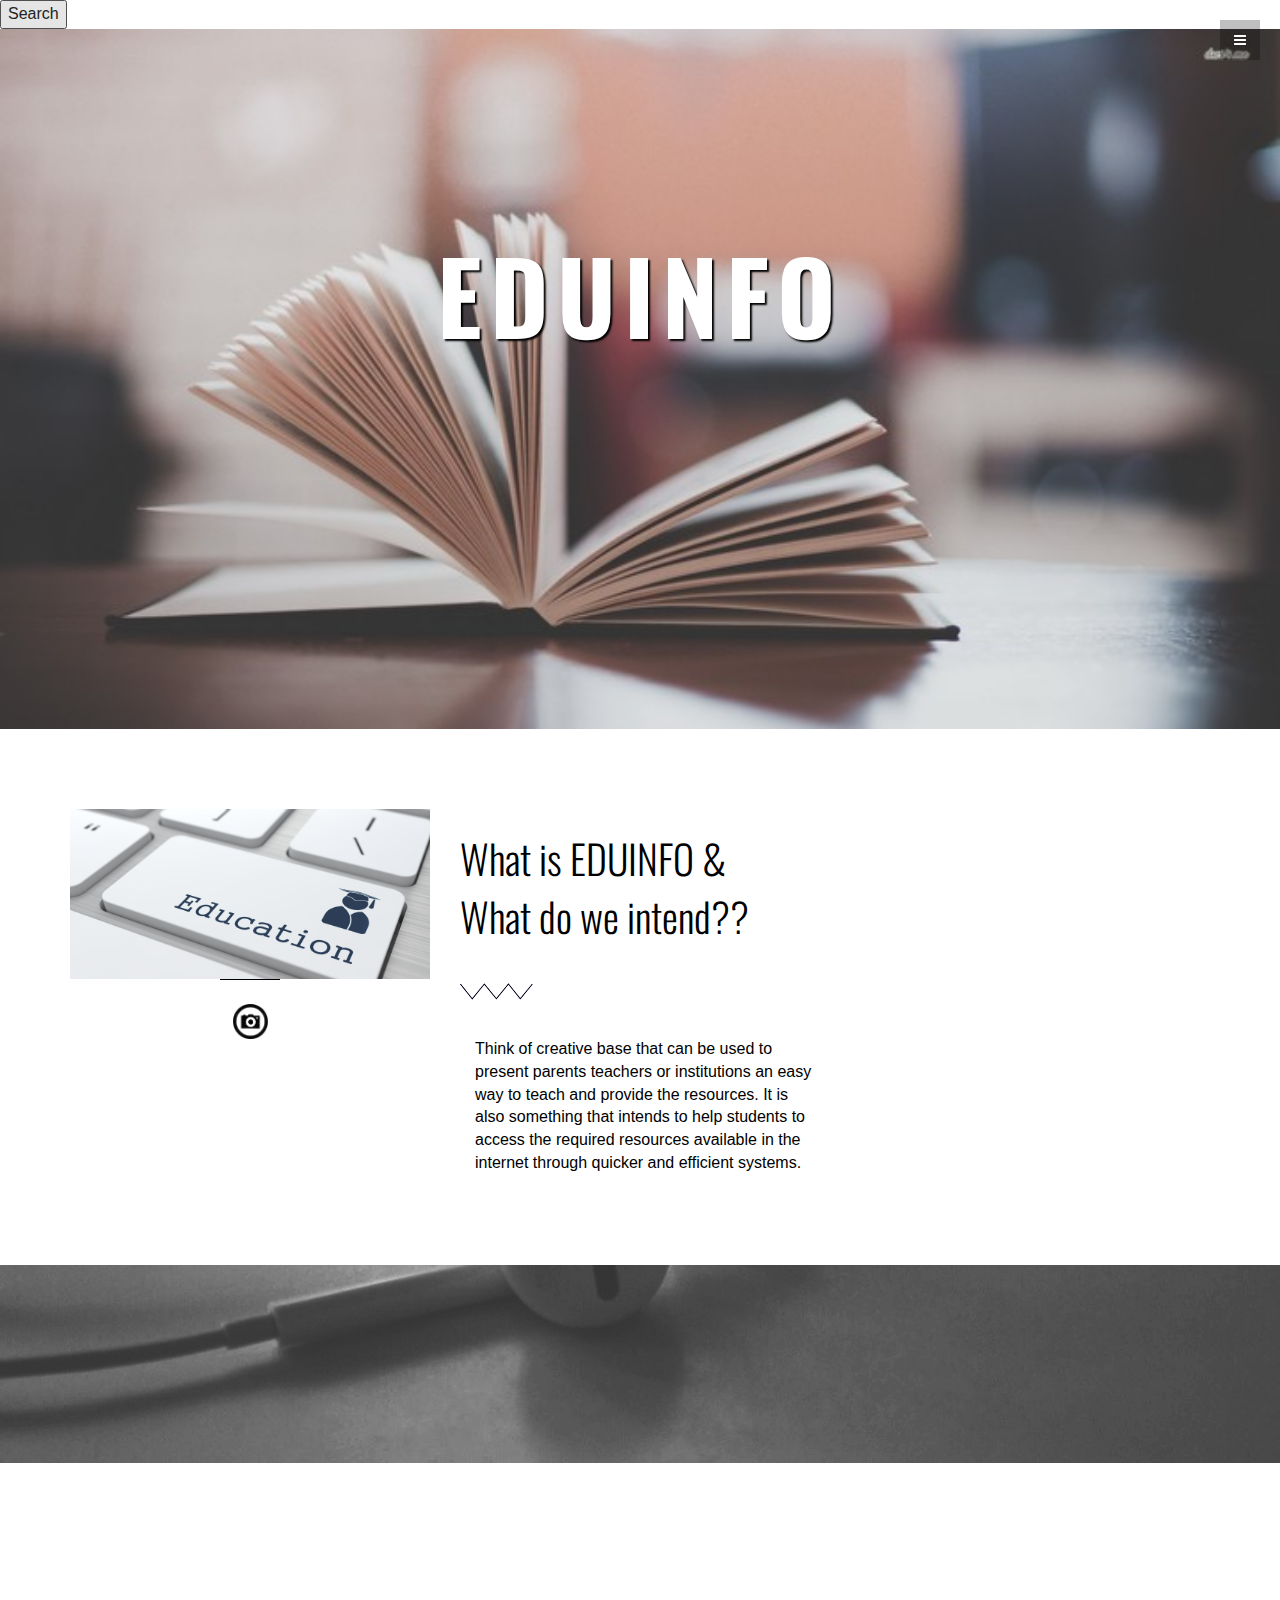
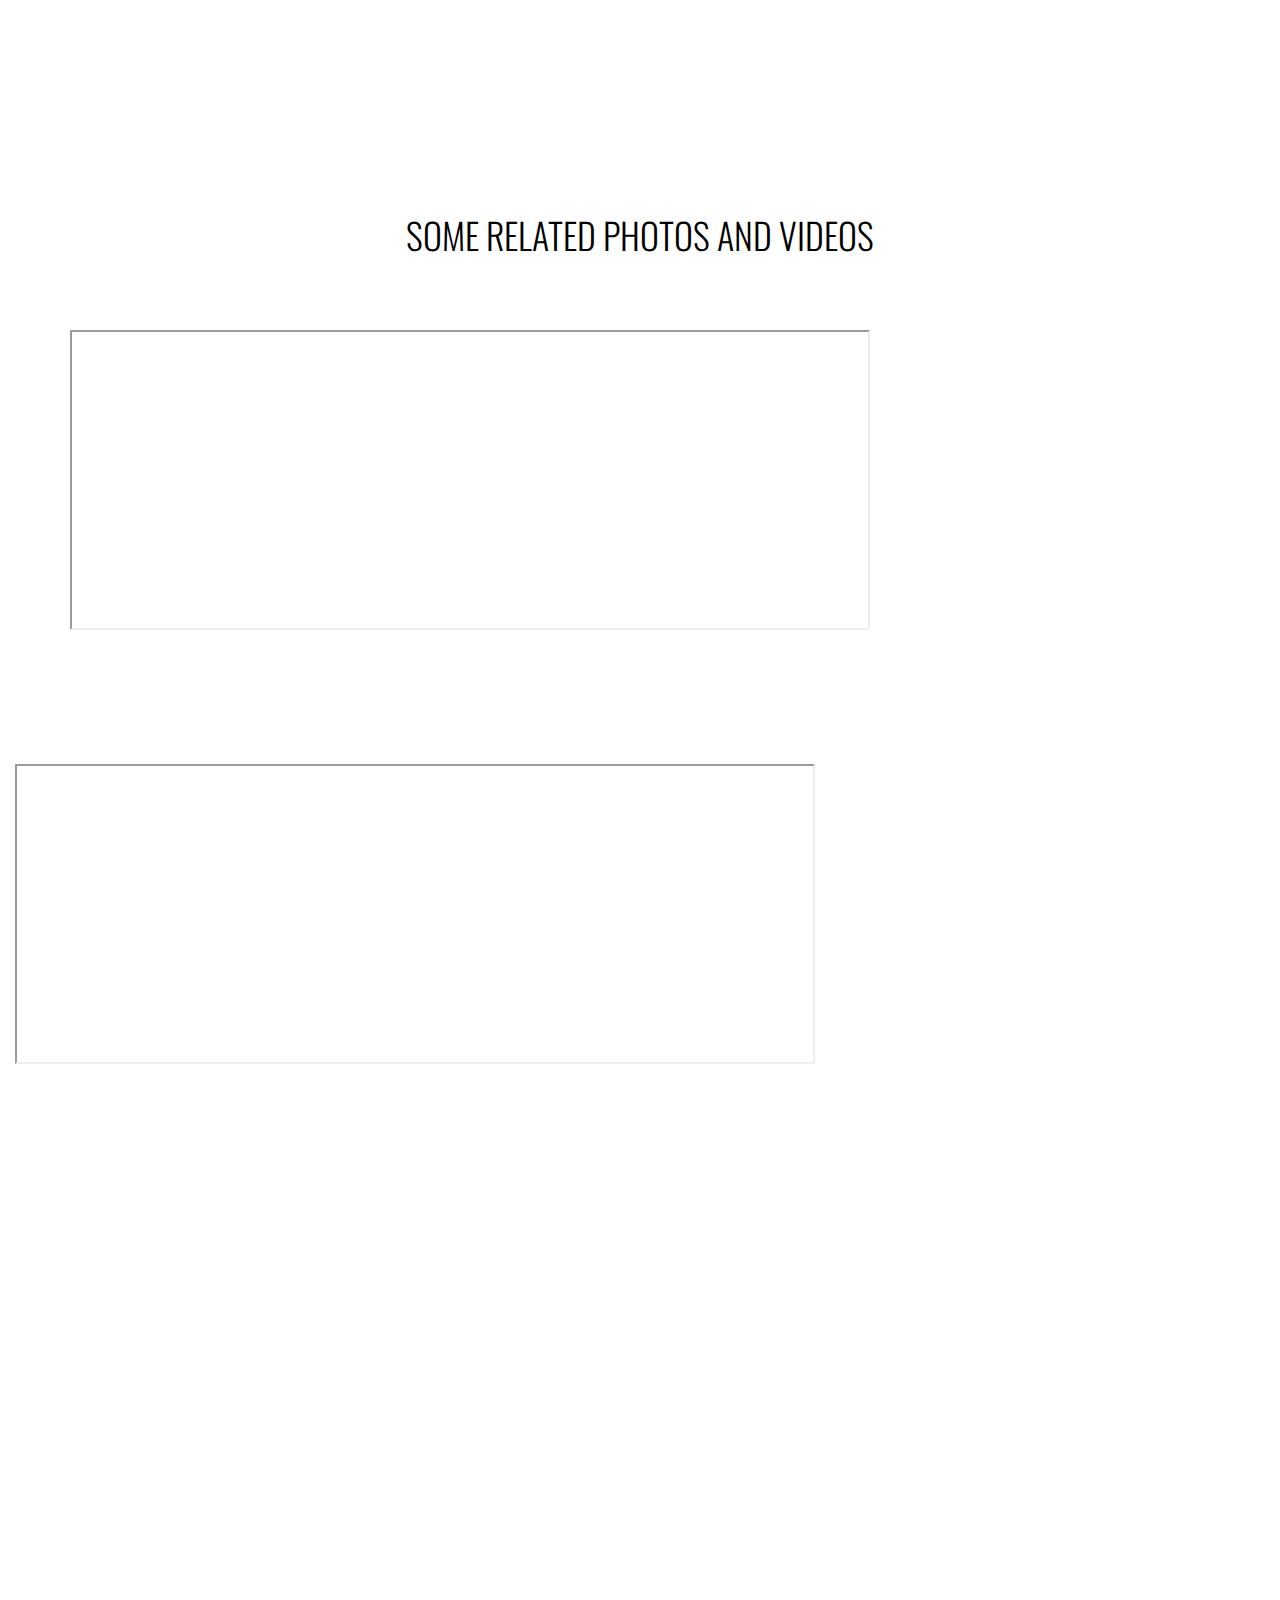
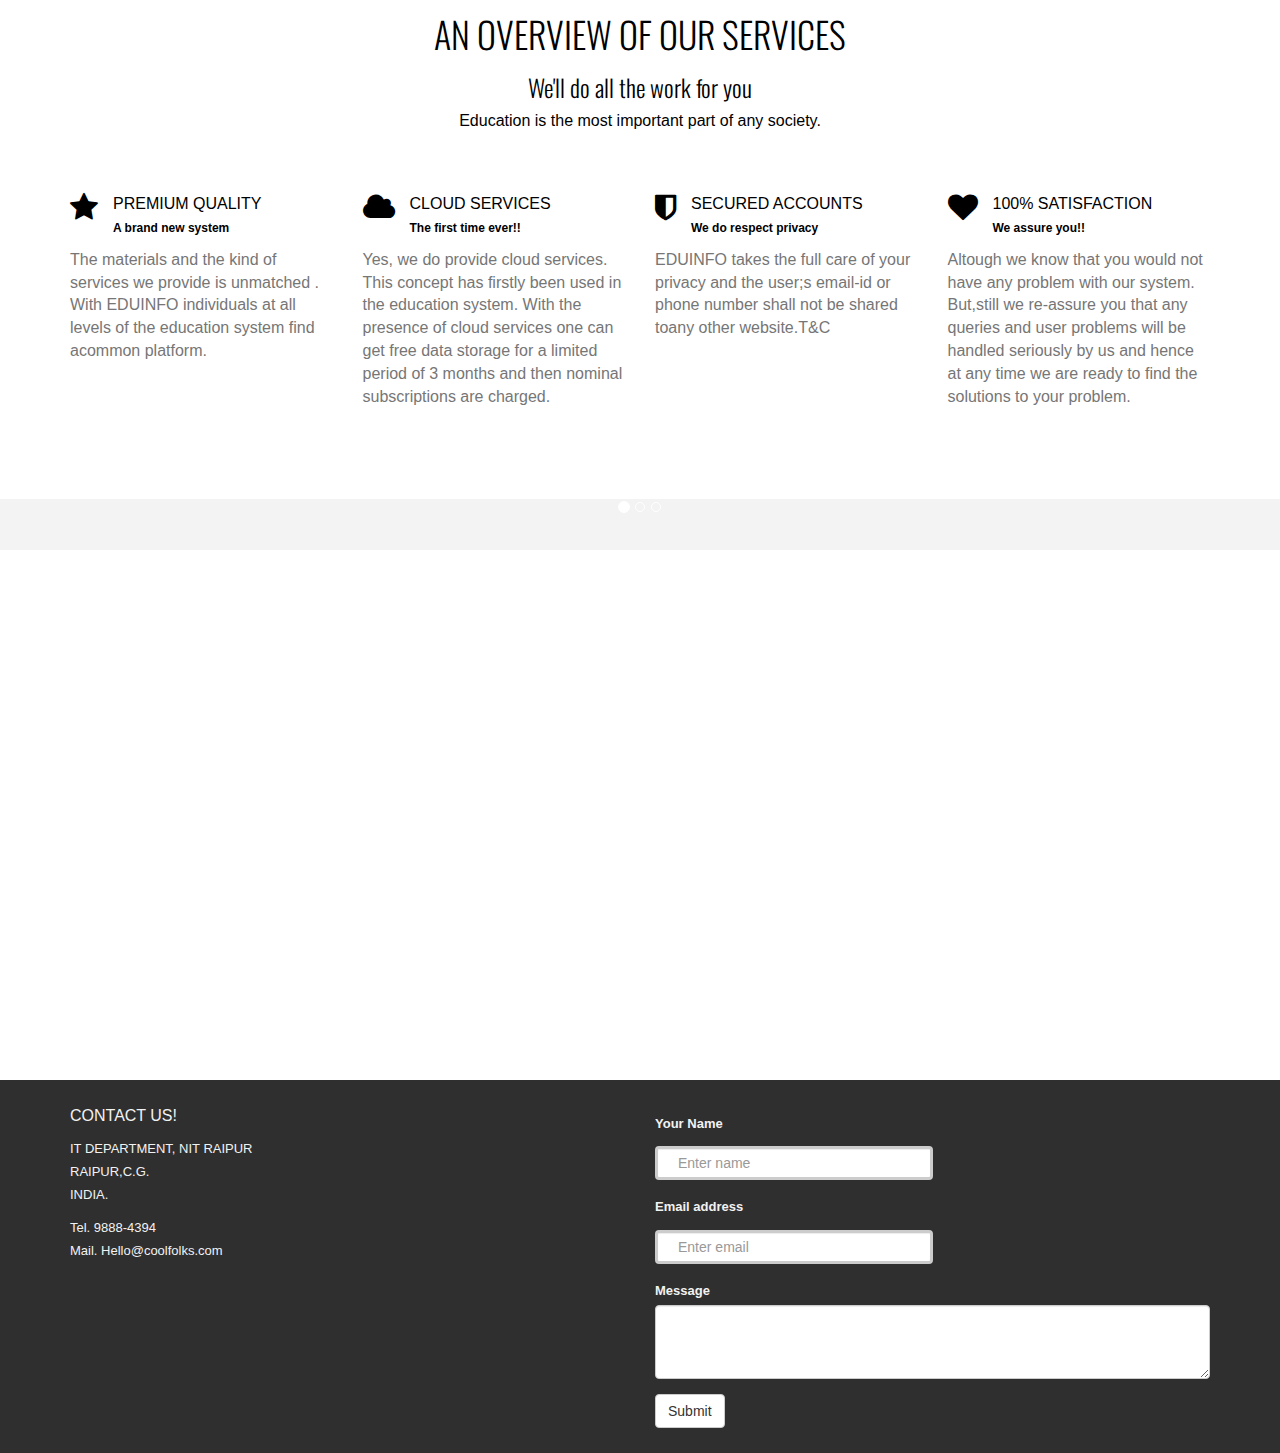
<file: index.html>
<!DOCTYPE html>
<html lang="en">
  <head>
    <meta charset="utf-8">
    <meta http-equiv="X-UA-Compatible" content="IE=edge">
    <meta name="viewport" content="width=device-width, initial-scale=1">
    <meta name="description" content="">
    <meta name="author" content="">
    <link rel="shortcut icon" href="assets/ico/favicon.ico">

    <title>NYC - Design Studio</title>

    <!-- Bootstrap core CSS -->
    <link href="assets/css/bootstrap.css" rel="stylesheet">

    <!-- Custom styles for this template -->
    <link href="assets/css/style.css" rel="stylesheet">
    <link href="assets/css/font-awesome.min.css" rel="stylesheet">
    <link href="assets/js/fancybox/jquery.fancybox.css" rel="stylesheet" />

    <!-- Just for debugging purposes. Don't actually copy this line! -->
    <!--[if lt IE 9]><script src="../../assets/js/ie8-responsive-file-warning.js"></script><![endif]-->

    <!-- HTML5 shim and Respond.js IE8 support of HTML5 elements and media queries -->
    <!--[if lt IE 9]>
      <script src="https://oss.maxcdn.com/libs/html5shiv/3.7.0/html5shiv.js"></script>
      <script src="https://oss.maxcdn.com/libs/respond.js/1.4.2/respond.min.js"></script>
    <![endif]-->
  </head>

  <body data-spy="scroll" data-offset="0" data-target="#theMenu">
	<header>
      <button id="myButton1" class="float-left submit-button" >Search</button>
<script type="text/javascript">
    document.getElementById("myButton1").onclick = function () {
        location.href = "Search.html";
    } </script>
      
      </header>	
	<!-- Menu -->
	<nav class="menu" id="theMenu">
		<div class="menu-wrap">
			<h1 class="logo"><a href="index.html#home">EDUINFO</a></h1>
			<i class="fa fa-times menu-close"></i>
			<a href="#home" class="smoothScroll">Home</a>
            <a href="signup_html.html" class="smoothScroll">Profile</a>
			<a href="#about" class="smoothScroll">About</a>
			<a href="#portfolio" class="smoothScroll">Portfolio</a>
			<a href="#services" class="smoothScroll">Services</a>
			<a href="#contact" class="smoothScroll">Contact</a>
			<a href="#"><i class="fa fa-facebook"></i></a>
			<a href="#"><i class="fa fa-twitter"></i></a>
			<a href="#"><i class="fa fa-dribbble"></i></a>
			<a href="#"><i class="fa fa-envelope"></i></a>
		</div>
		
		<!-- Menu button -->
		<div id="menuToggle"><i class="fa fa-bars"></i></div>
	</nav>

	<section id="home" name="home"></section>
	<div id="headerwrap">
		<div class="container">
			<div class="row">
				<div class="col-md-6 col-md-offset-3">
					<h1>EDUINFO</h1>
				</div>
			</div><! --/row -->
		</div><! --/container -->
	</div><! --/headerwrap -->
	
	<section id="about" name="about"></section>
	<div id="aboutwrap">
		<div class="container">
			<div class="row">
				<div class="col-lg-4 name">
					<img class="img-responsive" src="assets/img/edu.jpg">
					
					<div class="name-label"></div>
				</div><! --/col-lg-4-->
				<div class="col-lg-8 name-desc">
					<h2>What is EDUINFO & <br/>What do we intend?? <br/></h2>
					<div class="name-zig"></div>
					
					<div class="col-md-6">
						<p>Think of creative base that can be used to present parents teachers or institutions an easy way to teach and provide the resources. It is also something that intends to help students to access the required resources available in the internet through quicker and efficient systems.</p>
					</div>
					
					
				</div><! --/col-lg-8-->
		
			</div><!-- /row -->
		</div><!-- /container -->
	</div><!-- /aboutwrap -->
	
	<! -- ABOUT SEPARATOR -->
	<div class="sep about" data-stellar-background-ratio="0.5"></div>
	
	<! -- PORTFOLIO SECTION -->
	<section id="portfolio" name="portfolio"></section>
	<div id="portfoliowrap">
		<div class="container">
			<div class="row">
				<h1>SOME RELATED PHOTOS AND VIDEOS</h1>
				<div class="col-lg-4 col-md-4 col-sm-4 col-xs-12 desc">
					
	                            <div class="video">
	           <iframe width="800" height="300" src="https://www.youtube.com/embed/TtPLeztfx9o" allowfulscreen="">
               </iframe>
	                            <div class="overlay"></div>
	                        </div>
	                    </div>
	                </div>
				</div><!-- col-lg-4 -->
				
				<div class="col-lg-4 col-md-4 col-sm-4 col-xs-12 desc">
					<div class="project-wrapper">
	                    
	                            <div class="overlay"></div>
	                        </div>
	                    </div>
	                </div>
				</div><!-- col-lg-4 -->
				
				<div class="col-lg-4 col-md-4 col-sm-4 col-xs-12 desc">
					<br>
	                            <div class="video_player">
  <div class="auto-resizable-iframe">
    <div>
      <iframe width="800" height="300" align="center"  src="http://www.youtube.com/embed/TtPLeztfx9o" allowfullscreen="" >        </iframe>
    </div>
  </div>
</div>
	                            <div class="overlay"></div>
	                        </div>
	                    </div>
	                </div>
				</div><!-- col-lg-4 -->
			</div><!-- /row -->
	
			<div class="row mt">
				<div class="col-lg-4 col-md-4 col-sm-4 col-xs-12 desc">
					<div class="project-wrapper">
	                    <div class="project">
	                        <div class="photo-wrapper">
	                            
	                            <div class="overlay"></div>
	                        </div>
	                    </div>
	                </div>
				</div><!-- col-lg-4 -->
				
				<div class="col-lg-4 col-md-4 col-sm-4 col-xs-12 desc">
					<div class="project-wrapper">
	                    <div class="project">
	                        <div class="photo-wrapper">
	                            
	                            <div class="overlay"></div>
	                        </div>
	                    </div>
	                </div>
				</div><!-- col-lg-4 -->
				
				<div class="col-lg-4 col-md-4 col-sm-4 col-xs-12 desc">
					<div class="project-wrapper">
	                    <div class="project">
	                        <div class="photo-wrapper">
	                            
	                            <div class="overlay"></div>
	                        </div>
	                    </div>
	                </div>
				</div><!-- col-lg-4 -->
			</div><!-- /row -->
		</div><! --/container -->
		<div class="container">
			
		</div><! --/container -->
	</div><! --/Portfoliowrap -->

	<! -- PORTFOLIO SEPARATOR -->
	<div class="sep portfolio" data-stellar-background-ratio="0.5"></div>
	
	
	<! -- SERVICE SECTION -->
	<section id="services" name="services"></section>
	<div id="servicewrap">
		<div class="container">
			<div class="row">
				<div class="col-lg-8-offset-2 centered">
					<h1>AN OVERVIEW OF OUR SERVICES</h1>
					<h3>We'll do all the work for you</h3>
					<p>Education is the most important part of any society.</p>
				</div><!-- /col-lg-8 -->
			</div><! --/row -->
			
			<div class="row mt">
				<div class="col-lg-3 service">
					<i class="fa fa-star"></i><p>PREMIUM QUALITY<br/><small>A brand new system</small></p>
					<p class="text">The materials and the kind of services we provide is unmatched . With EDUINFO individuals at all levels of the education system find acommon platform.</p>
				</div>
				<div class="col-lg-3 service">
					<i class="fa fa-cloud"></i><p>CLOUD SERVICES<br/><small>The first time ever!!</small></p>
					<p class="text">Yes, we do provide cloud services. This concept has firstly been used in the education system. With the presence of cloud services one can get free data storage for a limited period of 3 months and then nominal subscriptions are charged.</p>
				</div>
				<div class="col-lg-3 service">
					<i class="fa fa-shield"></i><p>SECURED ACCOUNTS<br/><small>We do respect privacy</small></p>
					<p class="text">EDUINFO takes the full care of your privacy and the user;s email-id or phone number shall not be shared toany other website.T&C</p>
				</div>
				<div class="col-lg-3 service">
					<i class="fa fa-heart"></i><p>100% SATISFACTION<br/><small>We assure you!!</small></p>
					<p class="text">Altough we know that you would not have any problem with our system. But,still we re-assure you that any queries and user problems will be handled seriously by us and hence at any time we are ready to find the solutions to your problem.</p>
				</div>
			</div><! --/row -->
			
		</div><! --/container -->
	</div><! --/servicewrap -->
	
	<div id="testimonials">
		<div class="container">
			<div class="row">
				<div class="col-lg-8 col-lg-offset-2 mt">
				
					
					   
					  <!-- Indicators -->
					  <ol class="carousel-indicators">
					    <li data-target="#carousel-example-generic" data-slide-to="0" class="active"></li>
					    <li data-target="#carousel-example-generic" data-slide-to="1"></li>
					    <li data-target="#carousel-example-generic" data-slide-to="2"></li>
					  </ol>
					</div>
					  
				</div><! --/col-lg-8 -->
			</div><! --/row -->
		</div><! --/container -->
	</div><! --/testimonials -->
	
	<! -- SERVICE SECTION -->
	<section id="contact" name="contact"></section>
	<! -- CONTACT SEPARATOR -->
	<div class="sep contact" data-stellar-background-ratio="0.5"></div>
	
	<div id="contactwrap">
		<div class="container">
			<div class="row">
				<div class="col-lg-6">
					<p>CONTACT US!</p>
					
					<p>
						<small>IT DEPARTMENT, NIT RAIPUR<br/>
						RAIPUR,C.G.<br/>
						INDIA.</small>
					</p>
					<p>
						<small>Tel. 9888-4394<br/>
						Mail. Hello@coolfolks.com<br/>
						
					</p>
			
				</div>
				
				<div class="col-lg-6">
					<form role="form">
					  <div class="form-group">
					    <label for="exampleInputName1">Your Name</label>
					    <input type="email" class="form-control" id="exampleInputEmail1" placeholder="Enter name">
					    <label for="exampleInputEmail1">Email address</label>
					    <input type="email" class="form-control" id="exampleInputEmail1" placeholder="Enter email">
					    <label for="exampleInputText1">Message</label>
					    <textarea class="form-control" rows="3"></textarea>
					  </div>
					  <button type="submit" class="btn btn-default">Submit</button>
					</form>
				</div>
			
			</div><! --/row -->
		</div><!-- /container -->
	</div>
	
    <!-- Bootstrap core JavaScript
    ================================================== -->
    <!-- Placed at the end of the document so the pages load faster -->
    <script src="https://ajax.googleapis.com/ajax/libs/jquery/1.11.0/jquery.min.js"></script>
	<script src="assets/js/classie.js"></script>
    <script src="assets/js/bootstrap.min.js"></script>
    <script src="assets/js/smoothscroll.js"></script>
	<script src="assets/js/jquery.stellar.min.js"></script>
	<script src="assets/js/fancybox/jquery.fancybox.js"></script>    
	<script src="assets/js/main.js"></script>
		<script>
		$(function(){
			$.stellar({
				horizontalScrolling: false,
				verticalOffset: 40
			});
		});
		</script>
		
		<script type="text/javascript">
      $(function() {
        //    fancybox
          jQuery(".fancybox").fancybox();
      });
	   </script>

  </body>
</html>
</file>
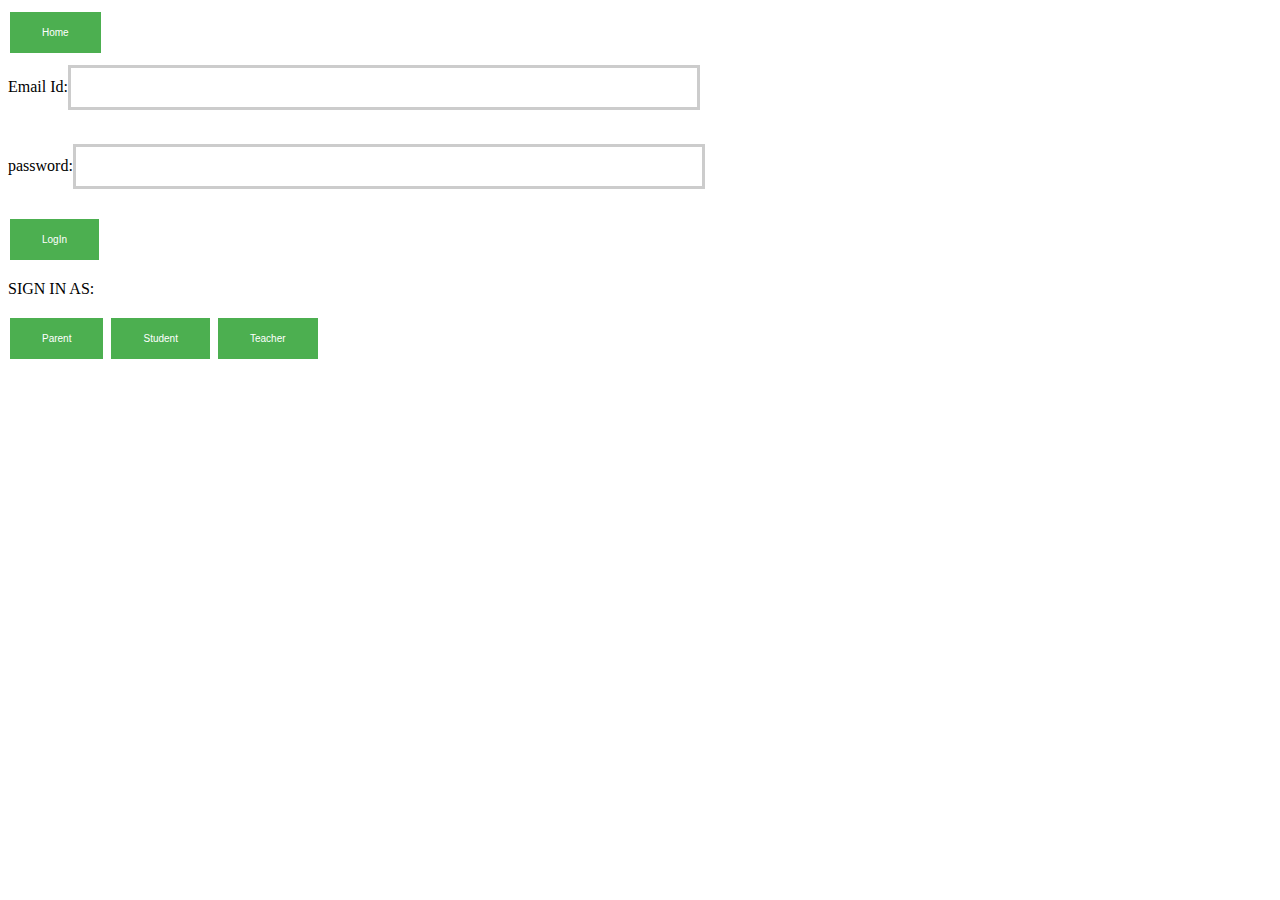
<file: login_html.html>
<!doctype html>
<html lang="en">
<head>
	<meta charset="UTF-8">
	<title>document</title>
	<link href='http://fonts.googleapis.com/css?family=Droid+Sans' rel='stylesheet' type='text/css'>
	
    <style type="text/css">
    input[type= email] {
    width: 50%;
    padding: 12px 20px;
    margin: 8px 0;
    box-sizing: border-box;
    border: 3px solid #ccc;
    -webkit-transition: 0.5s;
    transition: 0.5s;
    outline: none;
}
input[type=email]:focus {
    border: 3px solid #555;
        }
    
    input[type= password] {
    width: 50%;
    padding: 12px 20px;
    margin: 8px 0;
    box-sizing: border-box;
    border: 3px solid #ccc;
    -webkit-transition: 0.5s;
    transition: 0.5s;
    outline: none;
}
input[type=password]:focus {
    border: 3px solid #555;
        }
        .button2:hover {
    box-shadow: 0 12px 16px 0 rgba(0,0,0,0.24),0 17px 50px 0 rgba(0,0,0,0.19);
}
.button {
    background-color: #4CAF50; /* Green */
    border: none;
    color: white;
    padding: 15px 32px;
    text-align: center;
    text-decoration: none;
    display: inline-block;
    font-size: 16px;
    margin: 4px 2px;
    cursor: pointer;
    -webkit-transition-duration: 0.4s; /* Safari */
    transition-duration: 0.4s;
}
  .button {
    background-color: #4CAF50; /* Green */
    border: none;
    color: white;
    padding: 15px 32px;
    text-align: center;
    text-decoration: none;
    display: inline-block;
    margin: 4px 2px;
    cursor: pointer;
}

.button {font-size: 10px;}  
    </style>
</head>
<body>
	
<button id="myButton" class="button" >Home</button>

<script type="text/javascript">
    document.getElementById("myButton").onclick = function () {
        location.href = "index.html";
    }
    
    
</script>
  
   
    
    
	<section>
		<form action="">
		Email Id:<input type="email" name="email" required><br><br>
		password:<input type="password" name="password"><br><br>
		
		<button type="submit" class="button button2">LogIn</button>
		</form>
    </section>
     <p>SIGN IN AS:</p>
    <button id="myButton1" class="button" >Parent</button>
<script type="text/javascript">
    document.getElementById("myButton1").onclick = function () {
        location.href = "parent.html";
    } </script>
    <button id="myButton2" class="button" >Student</button>
    <script type="text/javascript">
    document.getElementById("myButton2").onclick = function () {
        location.href = "student.html";
    }</script>
    <button id="myButton3" class="button" >Teacher</button>
    <script type="text/javascript">
    document.getElementById("myButton3").onclick = function () {
        location.href = "teacher.html";
    }</script>
</body>
</html>
</file>
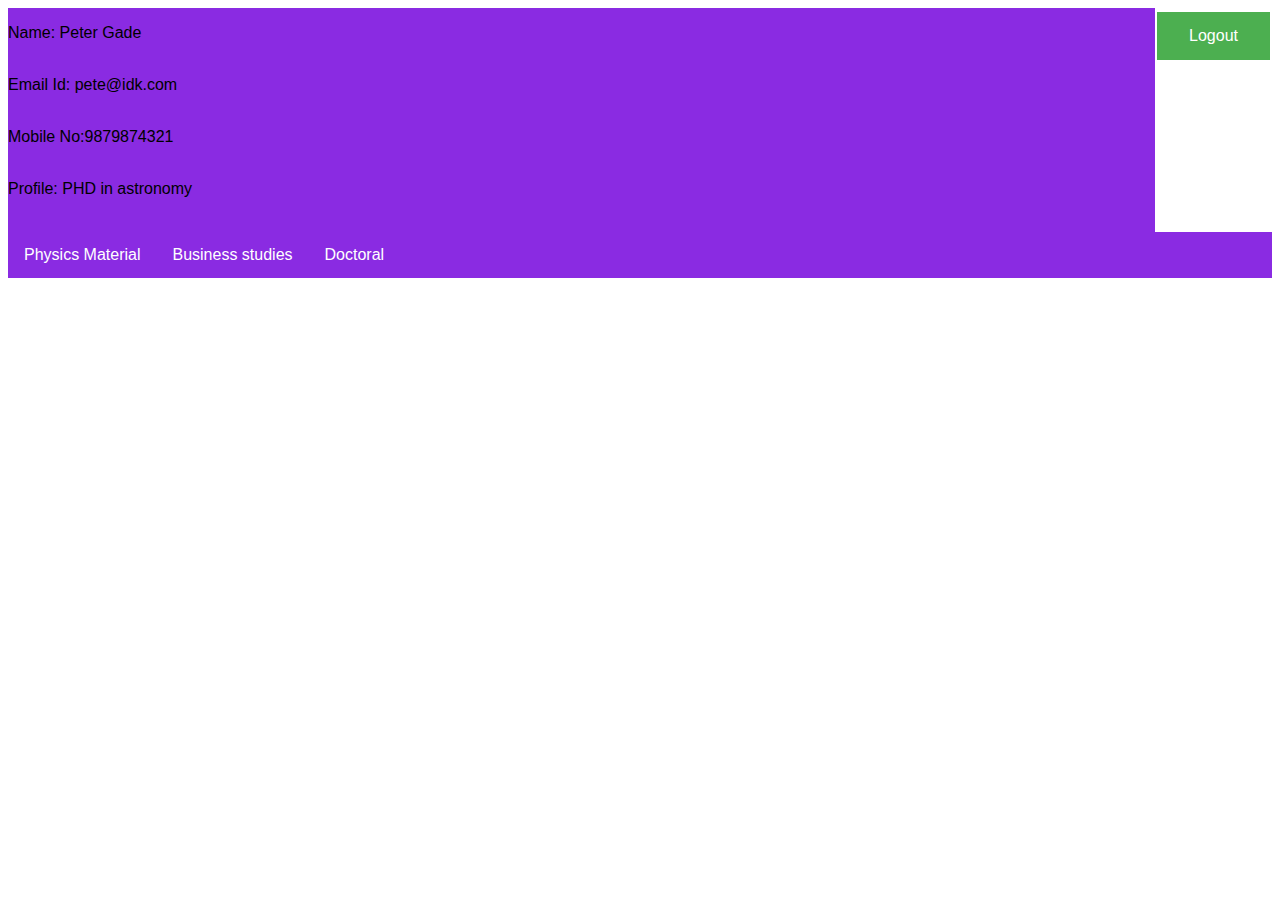
<file: teacher.html>
<!DOCTYPE html>
<html>
<head>
<style>


p.main {
    text-align: justify;
}
</style>
</head>
<link href="txtstyle.css" rel="stylesheet" type="text/css" />
<button id="bt1" style= "float:right" type="submit" class="button button2">Logout</button>
<script type="text/javascript">

    document.getElementById("bt1").onclick = function () {
        location.href = "login_html.html";
    } </script>
	
	
<ul>
<center><p class="main" >Name: Peter Gade<br><br></p>
    <p class="main" >Email Id: pete@idk.com<br><br></p>
    <p class="main"  >Mobile No:9879874321<br><br></p>
    <p class="main">Profile: PHD in astronomy<br><br></p>
</center>
    </ul>
    
    <ul>
  <li class="dropdown">
    <a href="javascript:void(0)" class="dropbtn">Physics Material</a>
    <div class="dropdown-content">
      <a href="http://www.meritnation.com/cbse/class10/studymaterial/science/science/1_10_2_10" target="blank">Basic phy</a>
      <a href="http://www.meritnation.com/cbse/class10/studymaterial/math/math/1_10_1_9" target="blank">Theory of Relativity</a>
      <a href="http://www.meritnation.com/cbse/class10/ncert-solutions/social-science/democratic-politics---ii/1_10_8_75" target="blank">Astronomy</a>
    </div>
    <li class="dropdown">
    <a href="javascript:void(0)" class="dropbtn">Business studies</a>
    <div class="dropdown-content">
      <a href="http://www.bschool.careers360.com/articles/top-bba-entrance-exam-preparation-strategy-and-expert-tips"  target="blank">BBA</a>
      <a href="https://www.weidert.com/whole_brain_marketing_blog/bid/108524/top-10-most-effective-marketing-strategies" target="blank">Marketing & Sales</a>
      <a href="https://www.stocktrader.com/learn-stock-trading/" target="blank">Finance and Stock</a>
    </div>
  <li class="dropdown">
    <a href="javascript:void(0)" class="dropbtn">Doctoral</a>
    <div class="dropdown-content">
      <a href="https://www.edx.org/course/subject/computer-science"target="blank">Dentist</a>
      <a href="http://iot.engineersaustralia.org.au/" target="blank">Neurosurgeon</a>
      <a href="https://www.offensive-security.com/"target="blank">Skin specialist</a>
    </div>
  </li>
</ul>
</file>
<file: assets/css/style.css>
/*
 * Author: Carlos Alvarez
 * URL: http://Alvarez.is
 *
 * Project Name: NYC Design
 * Version: 1.0
 * Date: 04-20-2014
 * URL: 
 */


/* ==========================================================================
   Base Styles, Bootstrap Modifications & Fonts Import
   ========================================================================== */

@import url(http://fonts.googleapis.com/css?family=Oswald:400,300,700);
@import url(http://fonts.googleapis.com/css?family=Lato:400,700);

html,
button,
input,
select,
textarea {
    color: #222;
}

/*
 * Remove text-shadow in selection highlight: h5bp.com/i
 * These selection rule sets have to be separate.
 * Customize the background color to match your design.
 */

::-moz-selection {
    background: #f2c2c9;
    color: #a4003a;
    text-shadow: none;
}

::selection {
    background: #16a085;
    color: #a4003a;
    text-shadow: none;
}

/*
 * A better looking default horizontal rule
 */

 hr {
    display: block;
    height: 1px;
    border: 0;
    border-top: 1px solid #ccc;
    margin: 1em 0;
    padding: 0;
}

.centered {
	text-align: center
}


/* ==========================================================================
   General styles
   ========================================================================== */

html,
body {
    height: 100%;
}

body {
    font-family: "Lato" sans-serif;
    font-weight: 400;
    font-size: 16px;
    color: #000;

    -webkit-font-smoothing: antialiased;
    -webkit-overflow-scrolling: touch;
}

h1, h2, h3, h4, h5, h6 {
	font-family: "Oswald", sans-serif;
	font-weight: 300;
}

/* ==========================================================================
   MENU CONFIGURATION
   ========================================================================== */

.menu {
	position: fixed;
	right: -200px;
	width: 260px;
	height: 100%;
	top: 0;
	z-index: 10;
	text-align: left;
}

.menu.menu-open {
	right: 0px;
}

.menu-wrap {
	position: absolute;
	top: 0;
	left: 60px;
	background: #1a1a1a;
	width: 200px;
	height: 100%;
}

.menu h1.logo a {
	font-family: "Oswald", sans-serif;
	font-size: 16px;
	font-weight: 700;
	letter-spacing: 0.15em;
	line-height: 40px;
	text-transform: uppercase;
	color: #ffffff;
	margin-top: 20px;
}

.menu h1.logo a:hover {
	color: #f85c37;
}

.menu img.logo {
	margin: 20px 0;
	max-width: 160px;
}

.menu a {
	margin-left: 20px;
	color: #808080;
	display: block;
	font-size: 12px;
	font-weight: 700;
	line-height: 40px;
	letter-spacing: 0.1em;
	text-transform: uppercase;
}

.menu a:hover {
	color: #ffffff;
}

.menu a:active {
	color: #ffffff;
}

.menu a > i {
	float: left;
	display: inline-block;
	vertical-align: middle; 
	text-align: left;
	width: 25px;
	font-size: 14px;
	line-height: 40px;
	margin: 25px 2px;
}

.menu-close {
	cursor: pointer;
	display: block;
	position: absolute;
	font-size: 14px;
	color: #808080;
	width: 40px;
	height: 40px;
	line-height: 40px;
	top: 20px;
	right: 5px;
	-webkit-transition: all .1s ease-in-out;
	   -moz-transition: all .1s ease-in-out;
		-ms-transition: all .1s ease-in-out;
		 -o-transition: all .1s ease-in-out;
			transition: all .1s ease-in-out;
}

.menu-close:hover {
	color: #ffffff;
	-webkit-transition: all .1s ease-in-out;
	   -moz-transition: all .1s ease-in-out;
		-ms-transition: all .1s ease-in-out;
		 -o-transition: all .1s ease-in-out;
			transition: all .1s ease-in-out;
}

/* Push the body after clicking the menu button */
.body-push {
	overflow-x: hidden;
	position: relative;
	left: 0;
}

.body-push-toright {
	left: 200px;
}

.body-push-toleft {
	left: -200px;
}

.menu,
.body-push {
	-webkit-transition: all .3s ease;
	   -moz-transition: all .3s ease;
		-ms-transition: all .3s ease;
		 -o-transition: all .3s ease;
			transition: all .3s ease;
}

#menuToggle {
	position: absolute;
	top: 20px;
	left: 0;
	z-index: 11;
	display: block;
	text-align: center;
	font-size: 14px;
	color: #ffffff;
	width: 40px;
	height: 40px;
	line-height: 40px;
	cursor: pointer;
	background: rgba(0,0,0,0.25);
	-webkit-transition: all .1s ease-in-out;
	   -moz-transition: all .1s ease-in-out;
		-ms-transition: all .1s ease-in-out;
		 -o-transition: all .1s ease-in-out;
			transition: all .1s ease-in-out;
}

#menuToggle:hover {
	color: #ffffff;
	background: rgba(0,0,0,0.2);
	-webkit-transition: all .1s ease-in-out;
	   -moz-transition: all .1s ease-in-out;
		-ms-transition: all .1s ease-in-out;
		 -o-transition: all .1s ease-in-out;
			transition: all .1s ease-in-out;
}
.button2:hover {
    box-shadow: 0 12px 16px 0 rgba(0,0,0,0.24),0 17px 50px 0 rgba(0,0,0,0.19);
}
.button {
    background-color: #4CAF50; /* Green */
    border: none;
    color: white;
    padding: 15px 32px;
    text-align: center;
    text-decoration: none;
    display: inline-block;
    font-size: 16px;
    margin: 4px 2px;
    cursor: pointer;
    -webkit-transition-duration: 0.4s; /* Safari */
    transition-duration: 0.4s;
}
input[type=text] {
    width: 50%;
    padding: 12px 20px;
    margin: 8px 0;
    box-sizing: border-box;
    border: 3px solid #ccc;
    -webkit-transition: 0.5s;
    transition: 0.5s;
    outline: none;
}
input[type=text]:focus {
    border: 3px solid #555;
}
input[type= email] {
    width: 50%;
    padding: 12px 20px;
    margin: 8px 0;
    box-sizing: border-box;
    border: 3px solid #ccc;
    -webkit-transition: 0.5s;
    transition: 0.5s;
    outline: none;
}
input[type=email]:focus {
    border: 3px solid #555;
}
input[type= number] {
    width: 50%;
    padding: 12px 20px;
    margin: 8px 0;
    box-sizing: border-box;
    border: 3px solid #ccc;
    -webkit-transition: 0.5s;
    transition: 0.5s;
    outline: none;
}
input[type=number]:focus {
    border: 3px solid #555;
}
input[type= password] {
    width: 50%;
    padding: 12px 20px;
    margin: 8px 0;
    box-sizing: border-box;
    border: 3px solid #ccc;
    -webkit-transition: 0.5s;
    transition: 0.5s;
    outline: none;
}
input[type=password]:focus {
    border: 3px solid #555;
}

/* ==========================================================================
   Wrap Sections
   ========================================================================== */

#headerwrap {
	background: url(../img/back.jpg) no-repeat center top;
	margin-top: 0px;
	padding-top:120px;
	text-align:center;
	background-attachment: relative;
	background-position: center center;
	min-height: 700px;
	width: 100%;
	
    -webkit-background-size: 100%;
    -moz-background-size: 100%;
    -o-background-size: 100%;
    background-size: 100%;

    -webkit-background-size: cover;
    -moz-background-size: cover;
    -o-background-size: cover;
    background-size: cover;
}

#headerwrap h1 {
	color:#ffffff;
	margin-top: 90px;
	padding-bottom: 30px;
	letter-spacing: 8px;
	font-size: 100px;
	font-weight: bold;
	text-shadow: 2px 2px 2px #000;
}

/* About Wrap & Conf */
#aboutwrap {
	margin-top: 80px;
	margin-bottom: 80px;
}

.name {
	text-align: center;
}
.name p {
	font-size: 22px;
	font-weight: lighter;
	margin-top: 15px;
	letter-spacing: 2px;
}

.name-label {
	width: 60px;
	height: 60px;
	margin: 0 auto 45px;
	border-top: 1px solid #000;
	background: url(../img/name-label.png) center bottom no-repeat;
	background-size: 35px 35px;
}

.name-zig {
	width: 73px;
	height: 17px;
	margin: 38px 0 38px;
	background: url(../img/name-zig.png) 0 0 no-repeat;
	background-size: 73px 17px;
}

.name-desc h2 {
	font-family: 'Oswald', sans-serif;
	font-size: 40px;
	line-height: 1.45;
	font-weight: 300;
}

/* Separator About - Parallax Section */
.sep {
	background-attachment: fixed;
	background-position: 50% 0;
	background-repeat: no-repeat;
	height: 450px;
	position: relative;
}
.about {
	background-image: url(../img/about-sep.jpg);
}

/* Portfolio Wrap Section */
#portfoliowrap {
	display: block;
	margin-top: 80px;
	margin-bottom: 80px;
}

#portfoliowrap h1 {
	font-weight: 300;
	text-align: center;
	margin-bottom: 50px;
}
.mt {
	margin-top: 50px;
}

.mb {
	margin-bottom: 60px;
}

#portfoliowrap i {
	font-size: 50px;
}

.proc {
	padding-top: 15px;
	padding-bottom: 15px;
	border-bottom: solid 2px transparent;
}

#portfoliowrap .proc:hover {
	background-color: #eee;
	border-bottom: solid 2px #2f2f2f
}

.portfolio {
	background-image: url(../img/portfolio-sep.jpg);
}

/* Service Wrap */
#servicewrap {
	display: block;
	margin-top: 80px;
	margin-bottom: 80px;
}

#servicewrap h1 {
	font-weight: 300;
	text-align: center;
	margin-bottom: 20px;
}

.service {
	text-align: left;
}

.service small {
	font-size: 12px;
	font-weight: bold
}

.service i {
	float: left;
	margin-right: 15px;
	font-size: 30px;
	vertical-align: middle;
}

.service .text {
	color: #767676
}

/* Testimonials Wrap */
#testimonials {
	display: block;
	margin-top: 80px;
	margin-bottom: 80px;
	background-color: #f3f3f3;
}

/* Contact Wrap */
#contactwrap {
	background-color: #2f2f2f;
	margin-top: 0px;
	padding-top: 25px;
	padding-bottom: 25px;
}

#contactwrap p {
	color: #f2f2f2;
}

#contactwrap small {
	font-size: 13px;
}

.contact {
	background-image: url(../img/contact-sep.jpg);
}

#contactwrap label {
	color: #f2f2f2;
	margin-top: 10px;
}


/* Gallery Configuration */
.photo-wrapper {
  display: block;
  position: relative;
  overflow: hidden;
  background-color: #2f2f2f;
  -webkit-transition: background-color 0.4s;
  -moz-transition: background-color 0.4s;
  -o-transition: background-color 0.4s;
  transition: background-color 0.4s;
}

.video_player {
    align-content: center;
}
.project .overlay {
  position: absolute;
  text-align: center;
  color: #fff;
  opacity: 0;
  filter: alpha(opacity=0);
  -webkit-transition: opacity 0.4s;
  -moz-transition: opacity 0.4s;
  -o-transition: opacity 0.4s;
  transition: opacity 0.4s;
  
}

.project:hover .photo-wrapper {
  background-color: #2f2f2f;
	background-image:url(../img/zoom.png);
	background-repeat:no-repeat;
	background-position:center;
	top: 0;
	bottom: 0;
	left: 0;
	right: 0;
	position: relative;
}
.project:hover .photo {
  opacity: 10;
  filter: alpha(opacity=4000);
  opacity: 0.1;
  filter: alpha(opacity=40);
}
.project:hover .overlay {
  opacity: 100;
  filter: alpha(opacity=10000);
  opacity: 1;
  filter: alpha(opacity=100);
}

.desc {
	margin-top: 25px;
}
</file>
<file: txtstyle.css>
html, body {font-family:Helvetica, Arial, sans-serif}
ul{
    background-color: #666666;
    text-align: left;
    
    
}
.button2:hover {
    box-shadow: 0 12px 16px 0 rgba(0,0,0,0.24),0 17px 50px 0 rgba(0,0,0,0.19);
}
.button {
    background-color: #4CAF50; /* Green */
    border: none;
    color: white;
    padding: 15px 32px;
    text-align: center;
    text-decoration: none;
    display: inline-block;
    font-size: 16px;
    margin: 4px 2px;
    cursor: pointer;
    -webkit-transition-duration: 0.4s; /* Safari */
    transition-duration: 0.4s;
}

ul {
    list-style-type: none;
    margin: 0;
    padding: 0;
    overflow: hidden;
    background-color: blueviolet;
}
li {
    float: left;
}
li a, .dropbtn {
    display: inline-block;
    color: white;
    text-align: center;
    padding: 14px 16px;
    text-decoration: none;
}
li a:hover, .dropdown:hover .dropbtn {
    background-color: red;
    
}
li.dropdown {
    display: inline-block;
}
.dropdown-content {
    display: none;
    position: absolute;
    background-color: #f9f9f9;
    min-width: 160px;
    box-shadow: 0px 8px 16px 0px rgba(0,0,0,0.2);
    z-index: 1;
    
}
.dropdown-content a {
    color: black;
    padding: 12px 16px;
    text-decoration: none;
    display: block;
    text-align: left;
}
.dropdown-content a:hover {background-color: #f1f1f1}
.dropdown:hover .dropdown-content {
    display: block;
}
</file>
